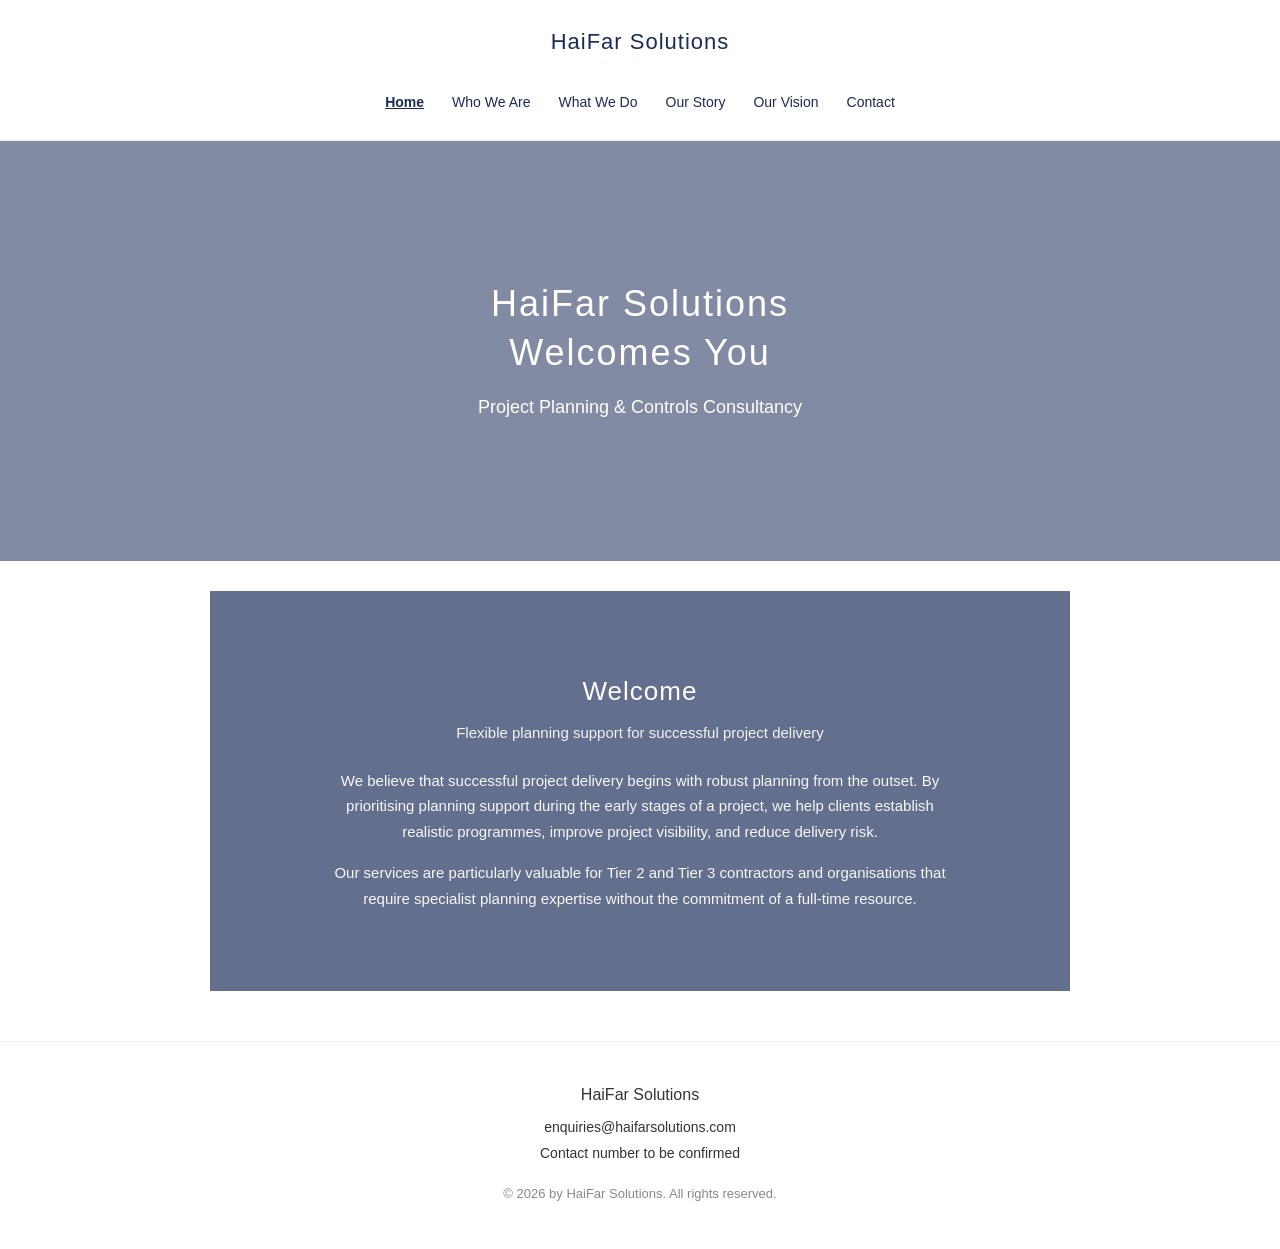
<file: index.html>
<!DOCTYPE html>
<html lang="en">
<head>
  <meta charset="UTF-8">
  <meta name="viewport" content="width=device-width, initial-scale=1.0">
  <meta name="description" content="HaiFar Solutions — Flexible project planning, project controls, and commercial management support for Tier 2 and Tier 3 contractors.">
  <title>Home | HaiFar Solutions</title>
  <link rel="stylesheet" href="styles.css">
</head>
<body>

  <header>
    <div class="header-bar">
      <div class="site-title"><a href="index.html">HaiFar Solutions</a></div>
    </div>
    <nav>
      <ul>
        <li><a href="index.html" class="active">Home</a></li>
        <li><a href="who-we-are.html">Who We Are</a></li>
        <li><a href="what-we-do.html">What We Do</a></li>
        <li><a href="our-story.html">Our Story</a></li>
        <li><a href="our-vision.html">Our Vision</a></li>
        <li><a href="contact.html">Contact</a></li>
      </ul>
    </nav>
  </header>

  <main>
    <section class="hero">
      <div>
        <h1>HaiFar Solutions<br>Welcomes You</h1>
        <p>Project Planning &amp; Controls Consultancy</p>
      </div>
    </section>

    <section class="parallax-wrap">
      <div class="parallax-panel">
        <div class="parallax-bg" id="parallaxBg"></div>
        <div class="parallax-overlay"></div>
        <div class="parallax-content">
          <h2>Welcome</h2>
          <p class="banner-subtitle">Flexible planning support for successful project delivery</p>
          <p>We believe that successful project delivery begins with robust planning from the outset. By prioritising planning support during the early stages of a project, we help clients establish realistic programmes, improve project visibility, and reduce delivery risk.</p>
          <p>Our services are particularly valuable for Tier 2 and Tier 3 contractors and organisations that require specialist planning expertise without the commitment of a full-time resource.</p>
        </div>
      </div>
    </section>
  </main>

  <footer>
    <p class="footer-name">HaiFar Solutions</p>
    <p><a href="mailto:enquiries@haifarsolutions.com">enquiries@haifarsolutions.com</a></p>
    <p>Contact number to be confirmed</p>
    <p class="copyright">&copy; 2026 by HaiFar Solutions. All rights reserved.</p>
  </footer>

  <script src="app.js"></script>

</body>
</html>
</file>
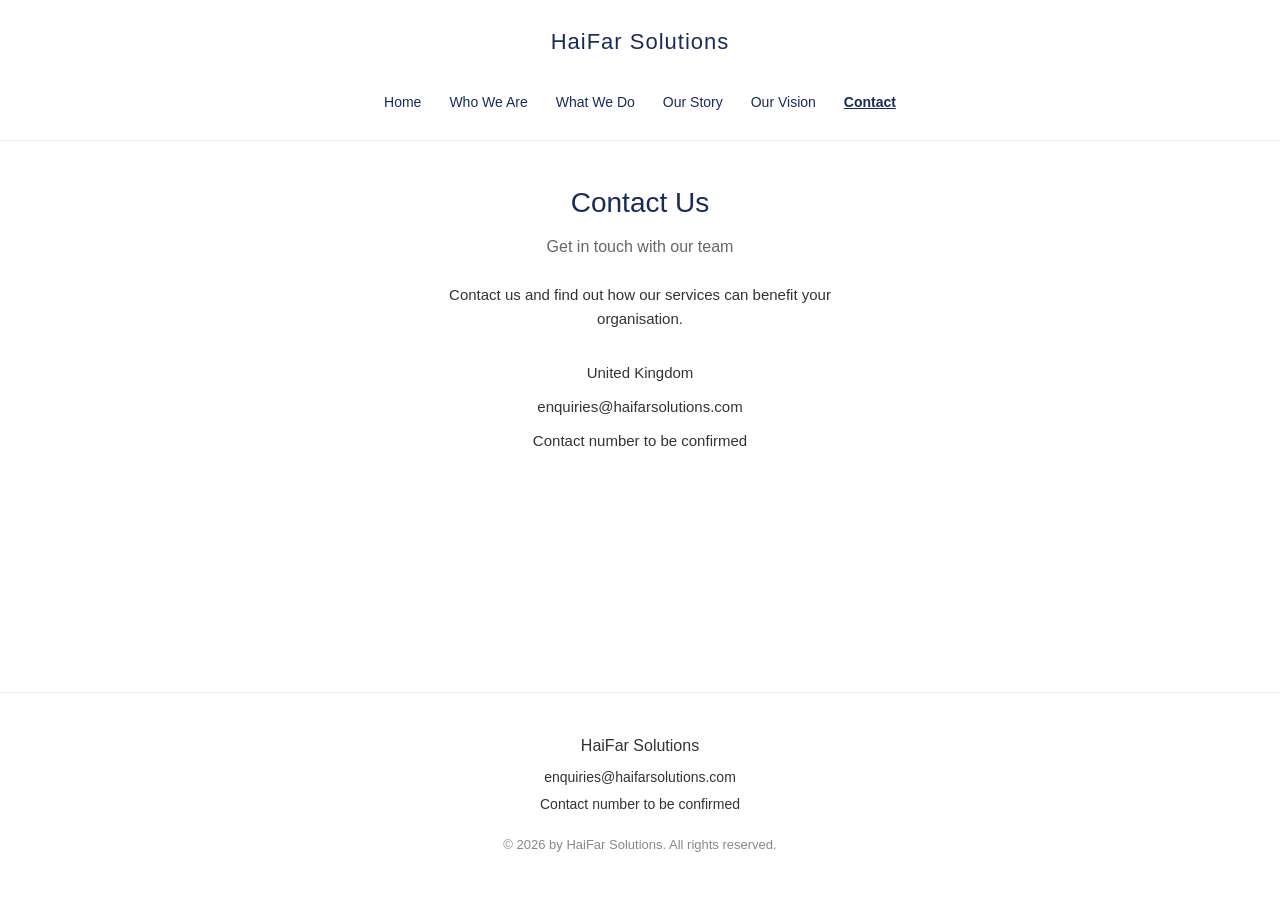
<file: contact.html>
<!DOCTYPE html>
<html lang="en">
<head>
  <meta charset="UTF-8">
  <meta name="viewport" content="width=device-width, initial-scale=1.0">
  <meta name="description" content="Contact HaiFar Solutions for flexible project planning and controls support.">
  <title>Contact | HaiFar Solutions</title>
  <link rel="stylesheet" href="styles.css">
</head>
<body>

  <header>
    <div class="header-bar">
      <div class="site-title"><a href="index.html">HaiFar Solutions</a></div>
    </div>
    <nav>
      <ul>
        <li><a href="index.html">Home</a></li>
        <li><a href="who-we-are.html">Who We Are</a></li>
        <li><a href="what-we-do.html">What We Do</a></li>
        <li><a href="our-story.html">Our Story</a></li>
        <li><a href="our-vision.html">Our Vision</a></li>
        <li><a href="contact.html" class="active">Contact</a></li>
      </ul>
    </nav>
  </header>

  <main>
    <div class="page-heading">
      <h1>Contact Us</h1>
      <p>Get in touch with our team</p>
    </div>

    <div class="contact-block">
      <p>Contact us and find out how our services can benefit your organisation.</p>
      <div class="contact-details">
        <p>United Kingdom</p>
        <p><a href="mailto:enquiries@haifarsolutions.com">enquiries@haifarsolutions.com</a></p>
        <p>Contact number to be confirmed</p>
      </div>
    </div>
  </main>

  <footer>
    <p class="footer-name">HaiFar Solutions</p>
    <p><a href="mailto:enquiries@haifarsolutions.com">enquiries@haifarsolutions.com</a></p>
    <p>Contact number to be confirmed</p>
    <p class="copyright">&copy; 2026 by HaiFar Solutions. All rights reserved.</p>
  </footer>

  <script src="app.js"></script>

</body>
</html>
</file>
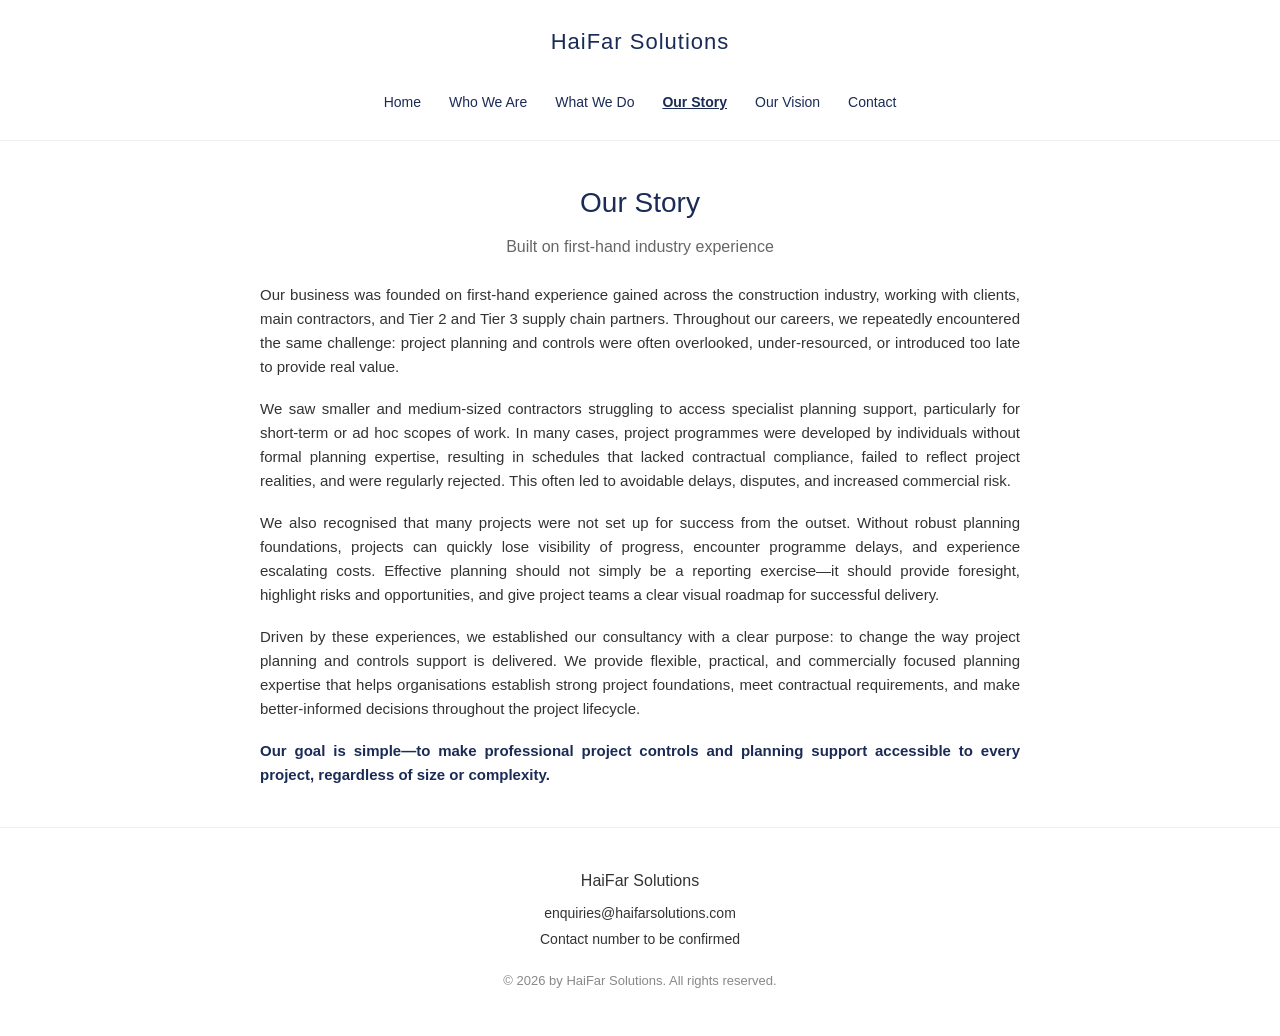
<file: our-story.html>
<!DOCTYPE html>
<html lang="en">
<head>
  <meta charset="UTF-8">
  <meta name="viewport" content="width=device-width, initial-scale=1.0">
  <meta name="description" content="Our story — HaiFar Solutions was founded on first-hand construction industry experience.">
  <title>Our Story | HaiFar Solutions</title>
  <link rel="stylesheet" href="styles.css">
</head>
<body>

  <header>
    <div class="header-bar">
      <div class="site-title"><a href="index.html">HaiFar Solutions</a></div>
    </div>
    <nav>
      <ul>
        <li><a href="index.html">Home</a></li>
        <li><a href="who-we-are.html">Who We Are</a></li>
        <li><a href="what-we-do.html">What We Do</a></li>
        <li><a href="our-story.html" class="active">Our Story</a></li>
        <li><a href="our-vision.html">Our Vision</a></li>
        <li><a href="contact.html">Contact</a></li>
      </ul>
    </nav>
  </header>

  <main>
    <div class="page-heading">
      <h1>Our Story</h1>
      <p>Built on first-hand industry experience</p>
    </div>

    <div class="content">
      <p>Our business was founded on first-hand experience gained across the construction industry, working with clients, main contractors, and Tier 2 and Tier 3 supply chain partners. Throughout our careers, we repeatedly encountered the same challenge: project planning and controls were often overlooked, under-resourced, or introduced too late to provide real value.</p>
      <p>We saw smaller and medium-sized contractors struggling to access specialist planning support, particularly for short-term or ad hoc scopes of work. In many cases, project programmes were developed by individuals without formal planning expertise, resulting in schedules that lacked contractual compliance, failed to reflect project realities, and were regularly rejected. This often led to avoidable delays, disputes, and increased commercial risk.</p>
      <p>We also recognised that many projects were not set up for success from the outset. Without robust planning foundations, projects can quickly lose visibility of progress, encounter programme delays, and experience escalating costs. Effective planning should not simply be a reporting exercise—it should provide foresight, highlight risks and opportunities, and give project teams a clear visual roadmap for successful delivery.</p>
      <p>Driven by these experiences, we established our consultancy with a clear purpose: to change the way project planning and controls support is delivered. We provide flexible, practical, and commercially focused planning expertise that helps organisations establish strong project foundations, meet contractual requirements, and make better-informed decisions throughout the project lifecycle.</p>
      <p><strong>Our goal is simple—to make professional project controls and planning support accessible to every project, regardless of size or complexity.</strong></p>
    </div>
  </main>

  <footer>
    <p class="footer-name">HaiFar Solutions</p>
    <p><a href="mailto:enquiries@haifarsolutions.com">enquiries@haifarsolutions.com</a></p>
    <p>Contact number to be confirmed</p>
    <p class="copyright">&copy; 2026 by HaiFar Solutions. All rights reserved.</p>
  </footer>

  <script src="app.js"></script>

</body>
</html>
</file>
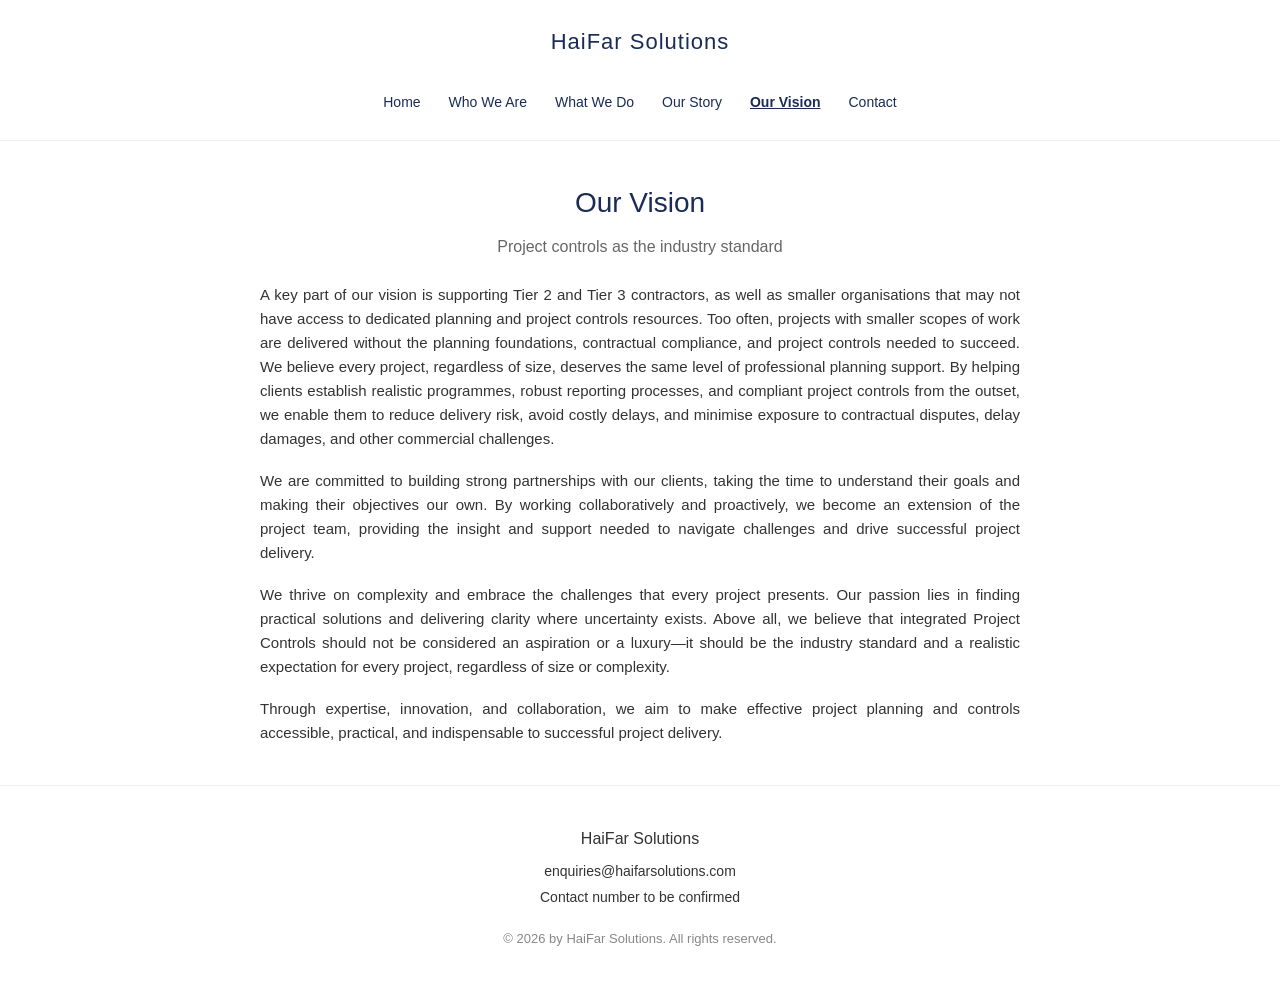
<file: our-vision.html>
<!DOCTYPE html>
<html lang="en">
<head>
  <meta charset="UTF-8">
  <meta name="viewport" content="width=device-width, initial-scale=1.0">
  <meta name="description" content="Our vision — HaiFar Solutions aims to make project controls the industry standard.">
  <title>Our Vision | HaiFar Solutions</title>
  <link rel="stylesheet" href="styles.css">
</head>
<body>

  <header>
    <div class="header-bar">
      <div class="site-title"><a href="index.html">HaiFar Solutions</a></div>
    </div>
    <nav>
      <ul>
        <li><a href="index.html">Home</a></li>
        <li><a href="who-we-are.html">Who We Are</a></li>
        <li><a href="what-we-do.html">What We Do</a></li>
        <li><a href="our-story.html">Our Story</a></li>
        <li><a href="our-vision.html" class="active">Our Vision</a></li>
        <li><a href="contact.html">Contact</a></li>
      </ul>
    </nav>
  </header>

  <main>
    <div class="page-heading">
      <h1>Our Vision</h1>
      <p>Project controls as the industry standard</p>
    </div>

    <div class="content">
      <p>A key part of our vision is supporting Tier 2 and Tier 3 contractors, as well as smaller organisations that may not have access to dedicated planning and project controls resources. Too often, projects with smaller scopes of work are delivered without the planning foundations, contractual compliance, and project controls needed to succeed. We believe every project, regardless of size, deserves the same level of professional planning support. By helping clients establish realistic programmes, robust reporting processes, and compliant project controls from the outset, we enable them to reduce delivery risk, avoid costly delays, and minimise exposure to contractual disputes, delay damages, and other commercial challenges.</p>
      <p>We are committed to building strong partnerships with our clients, taking the time to understand their goals and making their objectives our own. By working collaboratively and proactively, we become an extension of the project team, providing the insight and support needed to navigate challenges and drive successful project delivery.</p>
      <p>We thrive on complexity and embrace the challenges that every project presents. Our passion lies in finding practical solutions and delivering clarity where uncertainty exists. Above all, we believe that integrated Project Controls should not be considered an aspiration or a luxury—it should be the industry standard and a realistic expectation for every project, regardless of size or complexity.</p>
      <p>Through expertise, innovation, and collaboration, we aim to make effective project planning and controls accessible, practical, and indispensable to successful project delivery.</p>
    </div>
  </main>

  <footer>
    <p class="footer-name">HaiFar Solutions</p>
    <p><a href="mailto:enquiries@haifarsolutions.com">enquiries@haifarsolutions.com</a></p>
    <p>Contact number to be confirmed</p>
    <p class="copyright">&copy; 2026 by HaiFar Solutions. All rights reserved.</p>
  </footer>

  <script src="app.js"></script>

</body>
</html>
</file>
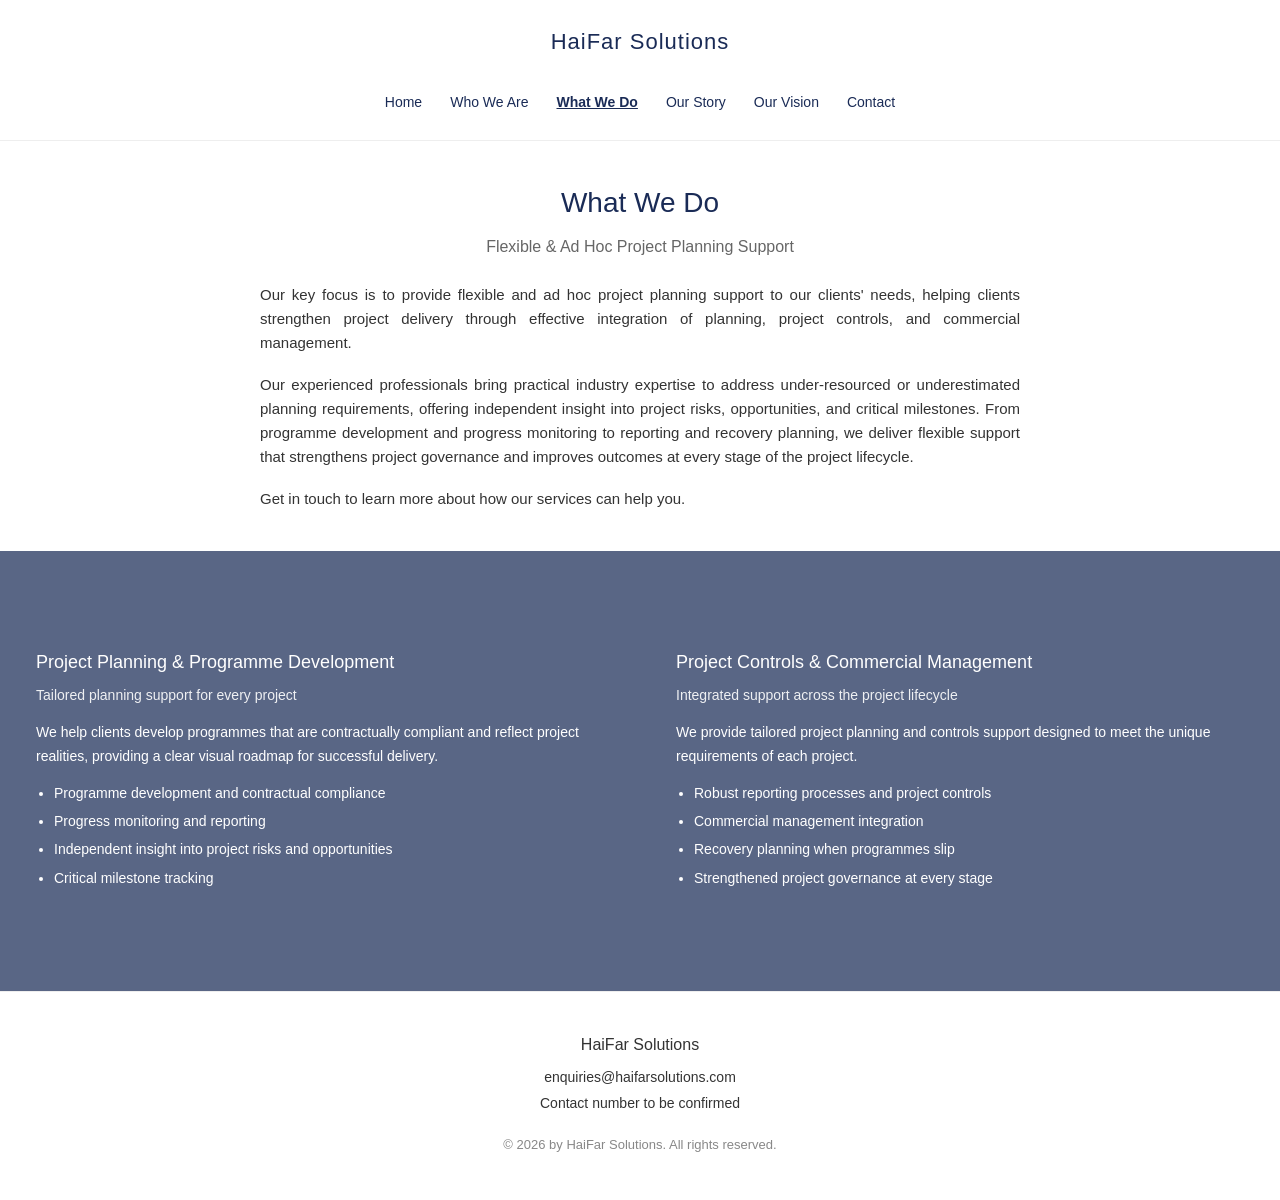
<file: what-we-do.html>
<!DOCTYPE html>
<html lang="en">
<head>
  <meta charset="UTF-8">
  <meta name="viewport" content="width=device-width, initial-scale=1.0">
  <meta name="description" content="What we do — HaiFar Solutions provides project planning, project controls, and commercial management support.">
  <title>What We Do | HaiFar Solutions</title>
  <link rel="stylesheet" href="styles.css">
</head>
<body>

  <header>
    <div class="header-bar">
      <div class="site-title"><a href="index.html">HaiFar Solutions</a></div>
    </div>
    <nav>
      <ul>
        <li><a href="index.html">Home</a></li>
        <li><a href="who-we-are.html">Who We Are</a></li>
        <li><a href="what-we-do.html" class="active">What We Do</a></li>
        <li><a href="our-story.html">Our Story</a></li>
        <li><a href="our-vision.html">Our Vision</a></li>
        <li><a href="contact.html">Contact</a></li>
      </ul>
    </nav>
  </header>

  <main>
    <div class="page-heading">
      <h1>What We Do</h1>
      <p>Flexible &amp; Ad Hoc Project Planning Support</p>
    </div>

    <div class="content">
      <p>Our key focus is to provide flexible and ad hoc project planning support to our clients' needs, helping clients strengthen project delivery through effective integration of planning, project controls, and commercial management.</p>
      <p>Our experienced professionals bring practical industry expertise to address under-resourced or underestimated planning requirements, offering independent insight into project risks, opportunities, and critical milestones. From programme development and progress monitoring to reporting and recovery planning, we deliver flexible support that strengthens project governance and improves outcomes at every stage of the project lifecycle.</p>
      <p>Get in touch to learn more about how our services can help you.</p>
    </div>

    <div class="service-cards">
      <div class="service-card" style="background-image: url('https://images.unsplash.com/photo-1450101499163-c8848c66ca85?w=900&q=80');">
        <div class="service-card-inner">
          <h3>Project Planning &amp; Programme Development</h3>
          <p class="subtitle">Tailored planning support for every project</p>
          <p>We help clients develop programmes that are contractually compliant and reflect project realities, providing a clear visual roadmap for successful delivery.</p>
          <ul>
            <li>Programme development and contractual compliance</li>
            <li>Progress monitoring and reporting</li>
            <li>Independent insight into project risks and opportunities</li>
            <li>Critical milestone tracking</li>
          </ul>
        </div>
      </div>

      <div class="service-card" style="background-image: url('https://images.unsplash.com/photo-1553877522-43269d4ea984?w=900&q=80');">
        <div class="service-card-inner">
          <h3>Project Controls &amp; Commercial Management</h3>
          <p class="subtitle">Integrated support across the project lifecycle</p>
          <p>We provide tailored project planning and controls support designed to meet the unique requirements of each project.</p>
          <ul>
            <li>Robust reporting processes and project controls</li>
            <li>Commercial management integration</li>
            <li>Recovery planning when programmes slip</li>
            <li>Strengthened project governance at every stage</li>
          </ul>
        </div>
      </div>
    </div>
  </main>

  <footer>
    <p class="footer-name">HaiFar Solutions</p>
    <p><a href="mailto:enquiries@haifarsolutions.com">enquiries@haifarsolutions.com</a></p>
    <p>Contact number to be confirmed</p>
    <p class="copyright">&copy; 2026 by HaiFar Solutions. All rights reserved.</p>
  </footer>

  <script src="app.js"></script>

</body>
</html>
</file>
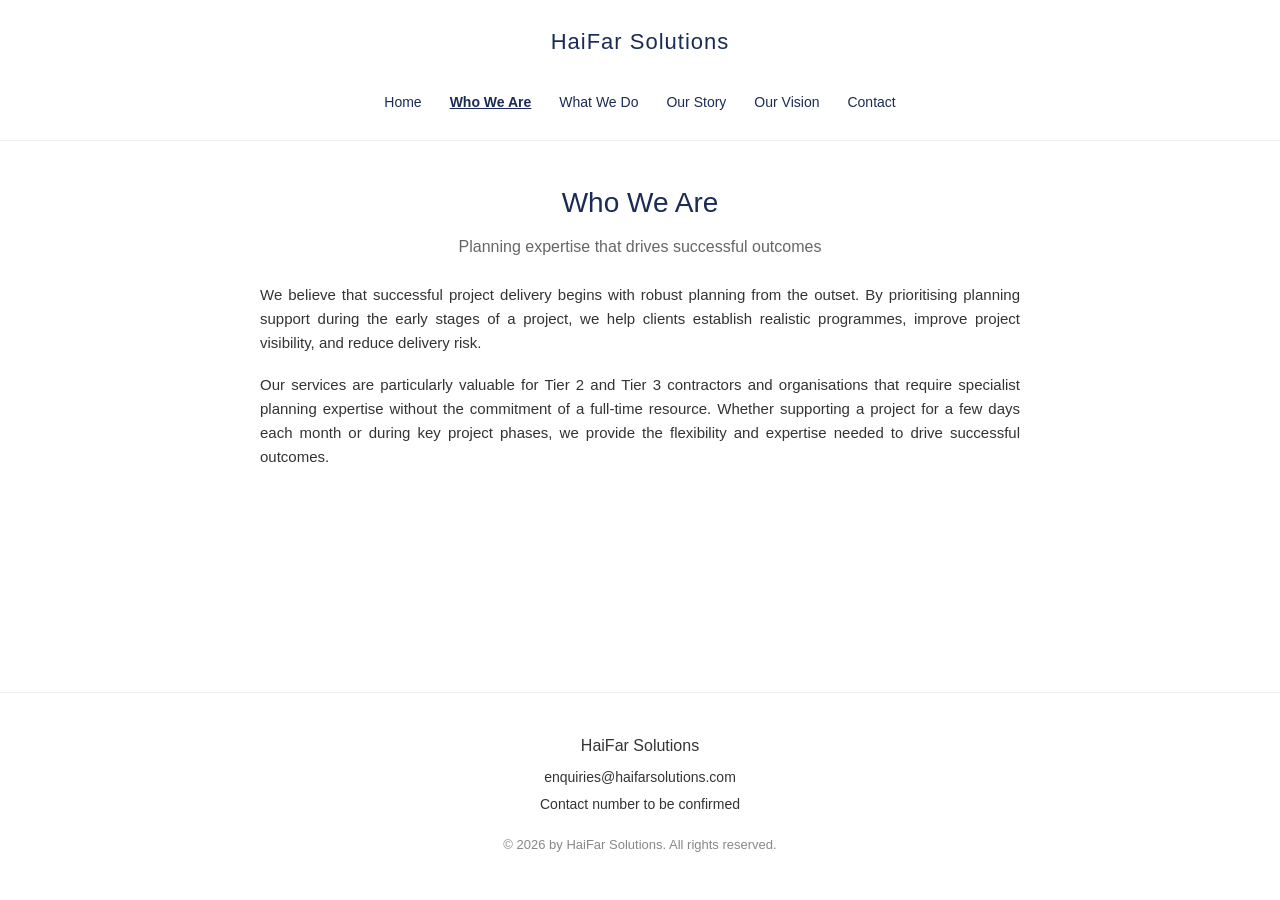
<file: who-we-are.html>
<!DOCTYPE html>
<html lang="en">
<head>
  <meta charset="UTF-8">
  <meta name="viewport" content="width=device-width, initial-scale=1.0">
  <meta name="description" content="Who we are — HaiFar Solutions provides flexible project planning and controls support for Tier 2 and Tier 3 contractors.">
  <title>Who We Are | HaiFar Solutions</title>
  <link rel="stylesheet" href="styles.css">
</head>
<body>

  <header>
    <div class="header-bar">
      <div class="site-title"><a href="index.html">HaiFar Solutions</a></div>
    </div>
    <nav>
      <ul>
        <li><a href="index.html">Home</a></li>
        <li><a href="who-we-are.html" class="active">Who We Are</a></li>
        <li><a href="what-we-do.html">What We Do</a></li>
        <li><a href="our-story.html">Our Story</a></li>
        <li><a href="our-vision.html">Our Vision</a></li>
        <li><a href="contact.html">Contact</a></li>
      </ul>
    </nav>
  </header>

  <main>
    <div class="page-heading">
      <h1>Who We Are</h1>
      <p>Planning expertise that drives successful outcomes</p>
    </div>

    <div class="content">
      <p>We believe that successful project delivery begins with robust planning from the outset. By prioritising planning support during the early stages of a project, we help clients establish realistic programmes, improve project visibility, and reduce delivery risk.</p>
      <p>Our services are particularly valuable for Tier 2 and Tier 3 contractors and organisations that require specialist planning expertise without the commitment of a full-time resource. Whether supporting a project for a few days each month or during key project phases, we provide the flexibility and expertise needed to drive successful outcomes.</p>
    </div>
  </main>

  <footer>
    <p class="footer-name">HaiFar Solutions</p>
    <p><a href="mailto:enquiries@haifarsolutions.com">enquiries@haifarsolutions.com</a></p>
    <p>Contact number to be confirmed</p>
    <p class="copyright">&copy; 2026 by HaiFar Solutions. All rights reserved.</p>
  </footer>

  <script src="app.js"></script>

</body>
</html>
</file>
<file: styles.css>
* {
  box-sizing: border-box;
  margin: 0;
  padding: 0;
}

html {
  -webkit-text-size-adjust: 100%;
}

body {
  font-family: Arial, Helvetica, sans-serif;
  color: #1a2b56;
  line-height: 1.6;
  background: #fff;
  min-height: 100vh;
  display: flex;
  flex-direction: column;
  overflow-x: hidden;
}

main {
  flex: 1;
  transition: opacity 0.12s ease;
}

main.is-switching {
  opacity: 0;
}

@media (prefers-reduced-motion: reduce) {
  main {
    transition: none;
  }
}

a {
  color: inherit;
  text-decoration: none;
}

a:hover {
  text-decoration: underline;
}

img {
  max-width: 100%;
  height: auto;
}

/* Header */
header {
  position: sticky;
  top: 0;
  z-index: 100;
  text-align: center;
  padding: 20px 16px 16px;
  background: rgba(255, 255, 255, 0.98);
  border-bottom: 1px solid #eee;
}

.header-bar {
  position: relative;
  display: flex;
  align-items: center;
  justify-content: center;
  min-height: 44px;
  margin-bottom: 16px;
}

.site-title {
  font-size: 22px;
  font-weight: normal;
  letter-spacing: 1px;
  line-height: 1.4;
  margin-bottom: 0;
}

.site-title a {
  display: inline-block;
}

nav ul {
  list-style: none;
  display: flex;
  flex-wrap: wrap;
  justify-content: center;
  gap: 8px 20px;
}

nav a {
  font-size: 14px;
  color: #1a2b56;
  display: inline-block;
  padding: 6px 4px;
  min-height: 44px;
  line-height: 32px;
}

nav a.active {
  font-weight: bold;
  text-decoration: underline;
}

.nav-toggle {
  display: none;
  background: none;
  border: 1px solid #1a2b56;
  border-radius: 4px;
  cursor: pointer;
  padding: 10px 12px;
  flex-shrink: 0;
}

.nav-toggle span {
  display: block;
  width: 22px;
  height: 2px;
  background: #1a2b56;
  margin: 5px 0;
}

/* Hero banner (home only) */
.hero {
  position: relative;
  background:
    linear-gradient(rgba(26, 43, 86, 0.55), rgba(26, 43, 86, 0.55)),
    url('https://images.unsplash.com/photo-1503387762-592deb58ef4e?w=1400&q=80') center/cover no-repeat;
  min-height: 420px;
  display: flex;
  align-items: center;
  justify-content: center;
  text-align: center;
  padding: 60px 20px;
  color: #fff;
}

.hero h1 {
  font-size: 36px;
  font-weight: normal;
  letter-spacing: 2px;
  line-height: 1.35;
  margin-bottom: 16px;
}

.hero p {
  font-size: 18px;
  font-weight: normal;
}

/* Home — one contained parallax image panel */
.parallax-wrap {
  padding: 30px 20px 50px;
  background: #fff;
}

.parallax-panel {
  position: relative;
  max-width: 860px;
  margin: 0 auto;
  min-height: 400px;
  overflow: hidden;
  display: flex;
  align-items: center;
  justify-content: center;
  text-align: center;
  padding: 48px 36px;
  color: #fff;
}

.parallax-bg {
  position: absolute;
  top: -25%;
  left: 0;
  width: 100%;
  height: 150%;
  background-image: url('https://images.unsplash.com/photo-1541888946425-d81bb19240f5?w=1600&q=80');
  background-size: cover;
  background-position: center;
  will-change: transform;
  z-index: 0;
}

.parallax-overlay {
  position: absolute;
  inset: 0;
  background: rgba(26, 43, 86, 0.68);
  z-index: 1;
}

.parallax-content {
  position: relative;
  z-index: 2;
  max-width: 640px;
}

.parallax-content h2 {
  font-size: 26px;
  font-weight: normal;
  margin-bottom: 8px;
  letter-spacing: 1px;
}

.parallax-content .banner-subtitle {
  font-size: 15px;
  margin-bottom: 22px;
  opacity: 0.92;
}

.parallax-content p {
  font-size: 15px;
  line-height: 1.7;
  opacity: 0.95;
  margin-bottom: 16px;
}

.parallax-content p:last-child {
  margin-bottom: 0;
}

/* What We Do — service cards side by side with text on image */
.service-cards {
  display: flex;
  flex-wrap: wrap;
  width: 100%;
}

.service-card {
  flex: 1 1 50%;
  min-width: 280px;
  min-height: 440px;
  position: relative;
  background-size: cover;
  background-position: center;
  display: flex;
  align-items: center;
  padding: 40px 36px;
  color: #fff;
}

.service-card::before {
  content: '';
  position: absolute;
  inset: 0;
  background: rgba(26, 43, 86, 0.72);
}

.service-card-inner {
  position: relative;
  z-index: 1;
}

.service-card h3 {
  font-size: 18px;
  font-weight: normal;
  margin-bottom: 8px;
}

.service-card .subtitle {
  font-size: 14px;
  opacity: 0.9;
  margin-bottom: 14px;
}

.service-card p {
  font-size: 14px;
  line-height: 1.65;
  margin-bottom: 14px;
}

.service-card ul {
  margin: 0 0 0 18px;
  font-size: 14px;
  line-height: 1.6;
}

.service-card li {
  margin-bottom: 6px;
}

/* Home page blocks */
.home-block {
  padding-bottom: 0;
}

.home-block-heading {
  text-align: center;
  padding: 40px 20px 24px;
}

.home-block-heading h2 {
  font-size: 28px;
  font-weight: normal;
  margin-bottom: 6px;
}

.home-block-heading p {
  font-size: 16px;
  color: #666;
}

.home-block-footer {
  text-align: center;
  padding: 24px 20px 40px;
}

/* Side-by-side rows */
.side-row {
  display: flex;
  flex-wrap: wrap;
  min-height: 260px;
}

.side-row.reverse {
  flex-direction: row-reverse;
}

.side-text {
  flex: 1 1 50%;
  min-width: 280px;
  padding: 36px 40px;
  display: flex;
  flex-direction: column;
  justify-content: center;
  background: #fff;
}

.side-text h2 {
  font-size: 28px;
  font-weight: normal;
  margin-bottom: 6px;
}

.side-text h3 {
  font-size: 18px;
  font-weight: normal;
  color: #1a2b56;
  margin-bottom: 10px;
}

.side-text h3:first-child {
  margin-top: 0;
}

.side-text .subtitle {
  font-size: 15px;
  color: #666;
  margin-bottom: 14px;
}

.side-text ul {
  margin: 0 0 0 18px;
  font-size: 15px;
  color: #333;
}

.side-text li {
  margin-bottom: 6px;
}

.side-text strong {
  color: #1a2b56;
}

.page-row-last {
  margin-bottom: 0;
}

.side-text .side-subtitle {
  font-size: 15px;
  color: #666;
  margin-bottom: 16px;
}

.side-text p {
  font-size: 15px;
  color: #333;
  line-height: 1.65;
  margin-bottom: 12px;
}

.side-text p:last-of-type {
  margin-bottom: 0;
}

.side-text .read-more {
  margin-top: 18px;
  align-self: flex-start;
}

.side-image {
  flex: 1 1 50%;
  min-width: 280px;
  min-height: 260px;
}

.side-image img {
  width: 100%;
  height: 100%;
  min-height: 260px;
  object-fit: cover;
  display: block;
}

.contact-text {
  text-align: left;
}

.contact-text .contact-details {
  margin-top: 8px;
}

.contact-text .contact-details p {
  margin-bottom: 6px;
}

/* Legacy home preview - kept for compatibility */
.home-preview {
  max-width: 800px;
  margin: 0 auto;
  padding: 0 20px 50px;
}

.home-preview-item {
  margin-bottom: 28px;
}

.home-preview-item:last-child {
  margin-bottom: 0;
}

.home-preview-item h3 {
  font-size: 18px;
  font-weight: normal;
  color: #1a2b56;
  margin-bottom: 8px;
}

.home-preview-item p {
  font-size: 15px;
  color: #333;
  text-align: justify;
  margin-bottom: 16px;
}

.read-more {
  display: inline-block;
  font-size: 14px;
  color: #1a2b56;
  font-weight: bold;
}

.read-more:hover {
  text-decoration: underline;
}

.home-section-image {
  width: 100%;
  height: 100%;
  object-fit: cover;
  display: block;
}

/* Page headings */
.page-heading {
  text-align: center;
  padding: 40px 20px 24px;
}

.page-heading h1 {
  font-size: 28px;
  font-weight: normal;
  margin-bottom: 8px;
}

.page-heading p {
  font-size: 16px;
  color: #666;
}

/* Content */
.content {
  max-width: 800px;
  margin: 0 auto;
  padding: 0 20px 40px;
}

.content p {
  margin-bottom: 18px;
  font-size: 15px;
  color: #333;
  text-align: justify;
}

.content p:last-child {
  margin-bottom: 0;
}

.content strong {
  color: #1a2b56;
}

.content h3 {
  font-size: 20px;
  font-weight: normal;
  color: #1a2b56;
  margin: 36px 0 12px;
}

.content h3:first-child {
  margin-top: 0;
}

.content .subtitle {
  font-size: 15px;
  color: #666;
  margin-bottom: 16px;
  text-align: left;
}

.content ul {
  margin: 0 0 18px 20px;
  font-size: 15px;
  color: #333;
}

.content li {
  margin-bottom: 8px;
}

.content hr {
  border: none;
  border-top: 1px solid #ddd;
  margin: 36px 0;
}

/* Contact page */
.contact-block {
  max-width: 500px;
  margin: 0 auto;
  padding: 0 20px 60px;
  text-align: center;
}

.contact-block > p {
  font-size: 15px;
  color: #333;
  margin-bottom: 30px;
}

.contact-details p {
  font-size: 15px;
  margin-bottom: 10px;
  color: #333;
}

/* Footer */
footer {
  text-align: center;
  padding: 40px 20px;
  border-top: 1px solid #eee;
}

footer .footer-name {
  font-size: 16px;
  margin-bottom: 8px;
}

footer p {
  font-size: 14px;
  color: #333;
  margin-bottom: 4px;
}

footer .copyright {
  margin-top: 20px;
  font-size: 13px;
  color: #888;
}

@media (max-width: 768px) {
  header {
    padding: 12px 16px;
    text-align: left;
  }

  .header-bar {
    justify-content: center;
    margin-bottom: 0;
    min-height: 48px;
  }

  .site-title {
    font-size: 18px;
    text-align: center;
    flex: 1;
    padding: 0 52px;
  }

  .nav-toggle {
    display: block;
    position: absolute;
    left: 0;
    top: 50%;
    transform: translateY(-50%);
    z-index: 2;
  }

  nav {
    width: 100%;
  }

  nav ul {
    display: none;
    flex-direction: column;
    gap: 0;
    padding-top: 12px;
    margin-top: 8px;
    border-top: 1px solid #eee;
  }

  nav.open ul {
    display: flex;
  }

  nav a {
    width: 100%;
    padding: 12px 8px;
    line-height: 1.4;
    text-align: left;
  }

  .hero {
    min-height: 320px;
    padding: 48px 20px;
  }

  .hero h1 {
    font-size: 24px;
    letter-spacing: 1px;
  }

  .hero p {
    font-size: 16px;
  }

  .page-heading {
    padding: 32px 16px 20px;
  }

  .page-heading h1 {
    font-size: 24px;
  }

  .page-heading p {
    font-size: 15px;
  }

  .content {
    padding: 0 16px 32px;
  }

  .content p {
    font-size: 15px;
    text-align: left;
  }

  .parallax-wrap {
    padding: 20px 16px 32px;
  }

  .parallax-panel {
    min-height: auto;
    padding: 32px 20px;
  }

  .parallax-content h2 {
    font-size: 22px;
  }

  .parallax-content p {
    font-size: 14px;
  }

  .service-cards {
    flex-direction: column;
  }

  .service-card {
    flex: 1 1 100%;
    min-height: auto;
    padding: 28px 20px;
  }

  .contact-block {
    padding: 0 16px 40px;
  }

  footer {
    padding: 32px 16px;
  }

  .side-row,
  .side-row.reverse {
    flex-direction: column;
  }

  .side-text {
    padding: 24px 20px;
  }

  .side-image img {
    min-height: 200px;
  }
}

@media (max-width: 480px) {
  .hero h1 {
    font-size: 22px;
  }

  .parallax-content .banner-subtitle {
    margin-bottom: 16px;
  }
}
</file>
